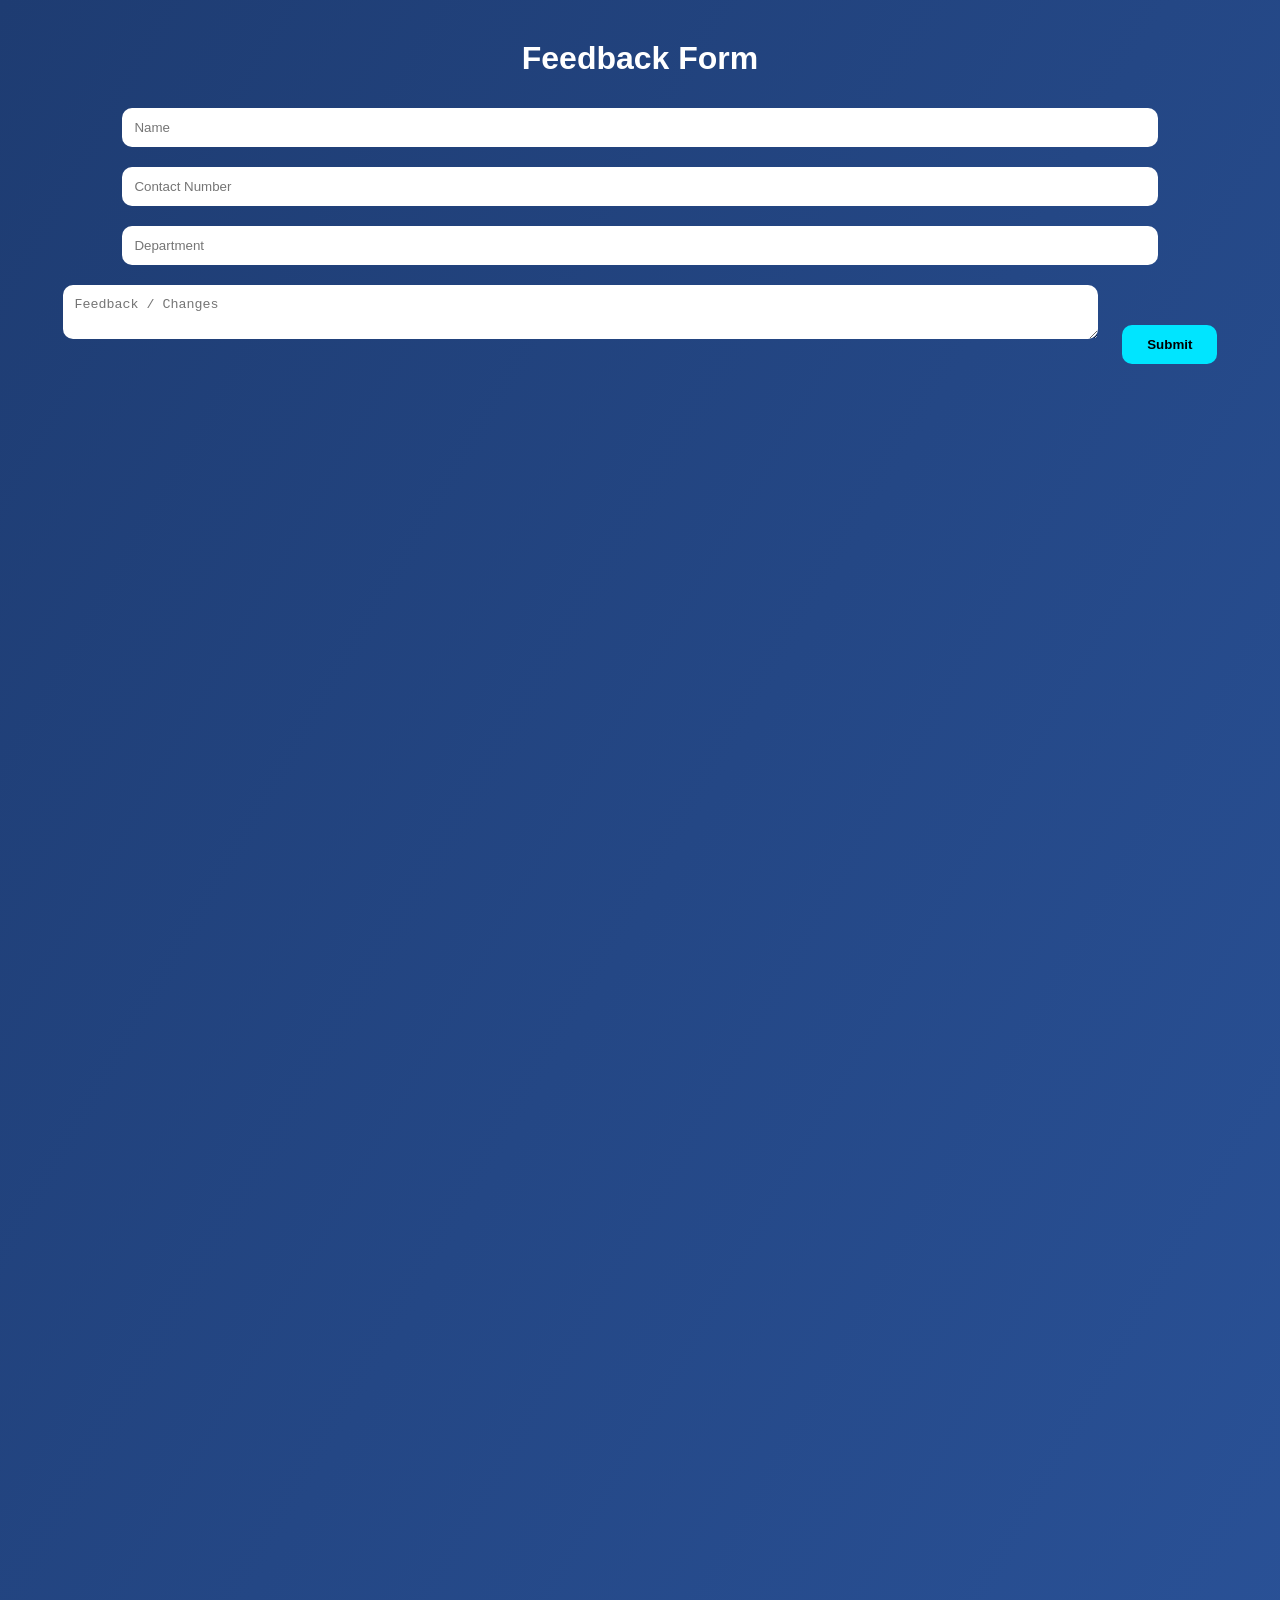
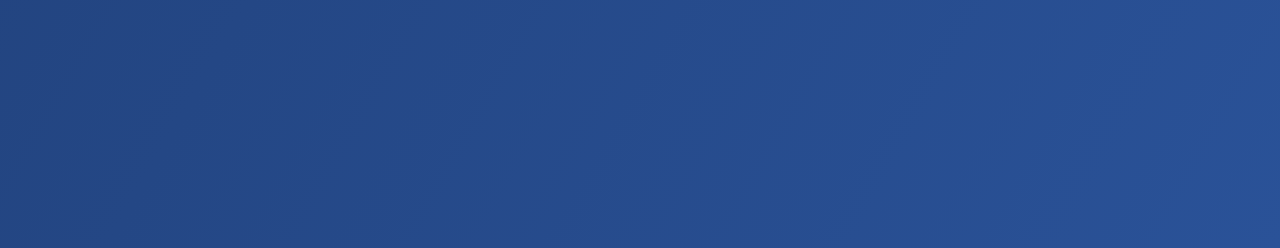
<file: feedback.html>
<!DOCTYPE html>
<html>

<head>

<title>Feedback</title>

<link rel="stylesheet" href="style.css">

</head>

<body>

<h1>Feedback Form</h1>

<form>

<input type="text" placeholder="Name" required>

<input type="text" placeholder="Contact Number" required>

<input type="text" placeholder="Department">

<textarea placeholder="Feedback / Changes"></textarea>

<button type="submit">Submit</button>

</form>

</body>
</html>
</file>
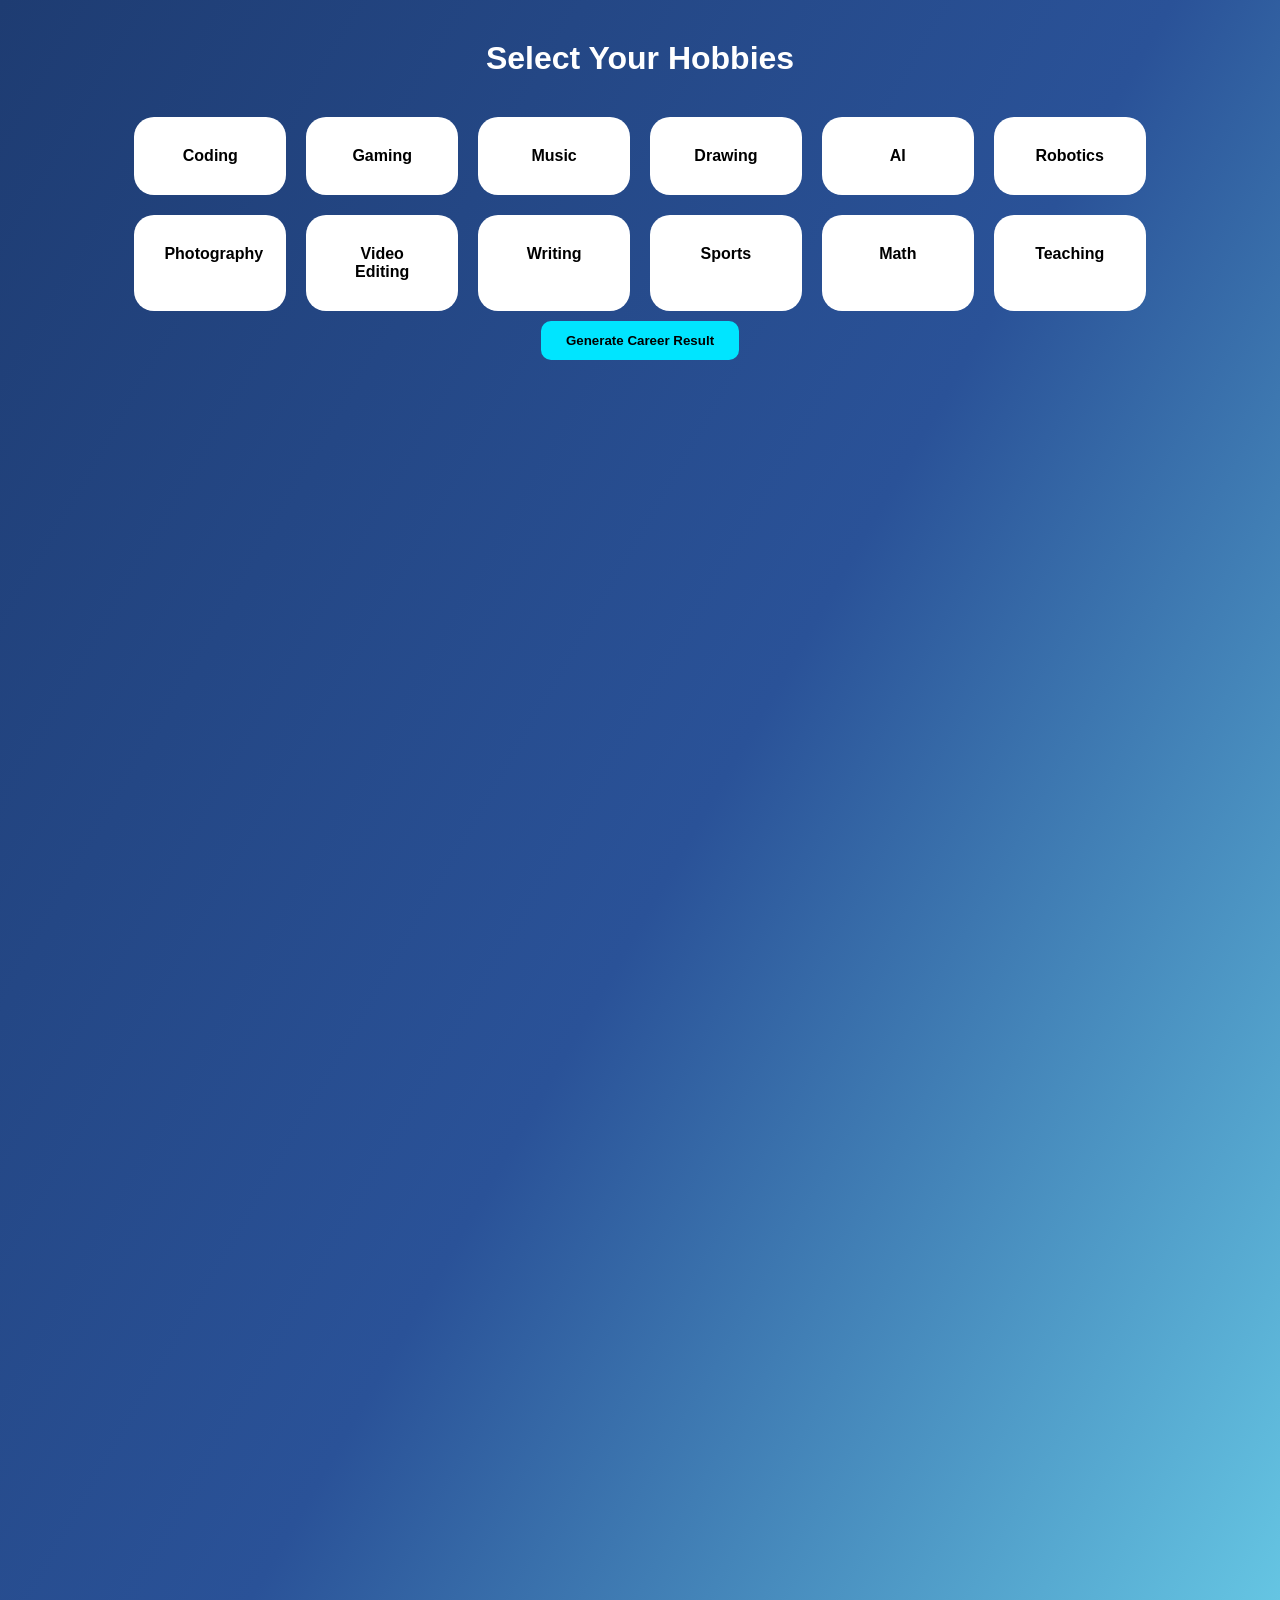
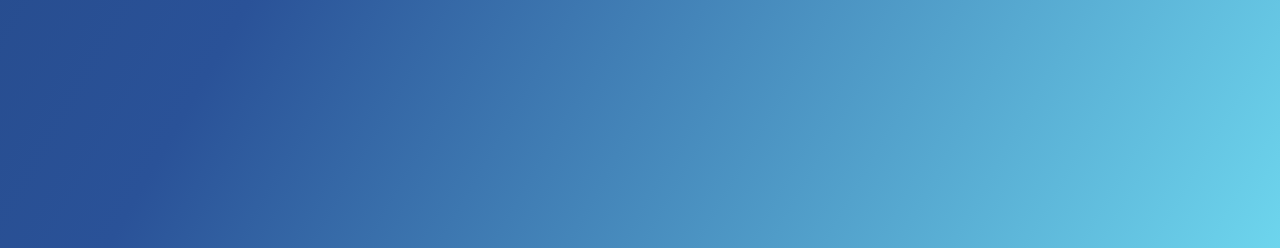
<file: hobbies.html>
<!DOCTYPE html>
<html>

<head>

<title>Select Your Hobbies</title>

<link rel="stylesheet" href="style.css">

</head>

<body>

<h1>Select Your Hobbies</h1>

<div class="cards">

<div class="card">Coding</div>
<div class="card">Gaming</div>
<div class="card">Music</div>
<div class="card">Drawing</div>
<div class="card">AI</div>
<div class="card">Robotics</div>
<div class="card">Photography</div>
<div class="card">Video Editing</div>
<div class="card">Writing</div>
<div class="card">Sports</div>
<div class="card">Math</div>
<div class="card">Teaching</div>

</div>

<button onclick="showResult()">Generate Career Result</button>

<div id="result"></div>

<script src="hobbies.js"></script>
<script src="scroll.js"></script>

</body>
</html>
</file>
<file: style.css>
body{

font-family:Arial;
text-align:center;

background:linear-gradient(120deg,#1e3c72,#2a5298);

min-height:200vh;

transition:background 0.5s;

color:white;

}


h1{

margin-top:40px;

}


/* LOGIN */

.login-box{

background:white;

color:black;

padding:40px;

width:350px;

border-radius:20px;

margin:auto;

margin-top:120px;

box-shadow:0 10px 40px rgba(0,0,0,0.3);

}


input,textarea{

width:80%;

padding:12px;

margin:10px;

border-radius:10px;

border:none;

}


button{

padding:12px 25px;

border:none;

background:#00e5ff;

color:black;

border-radius:10px;

cursor:pointer;

margin:10px;

transition:0.3s;

font-weight:bold;

}


button:hover{

transform:scale(1.1);

}


.google-btn{

background:#db4437;
color:white;

}


/* CARDS */

.cards{

display:grid;

grid-template-columns:repeat(auto-fit,minmax(150px,1fr));

gap:20px;

width:80%;

margin:auto;

margin-top:40px;

}


.card{

background:white;

color:black;

padding:30px;

border-radius:20px;

cursor:pointer;

transition:0.3s;

font-weight:bold;

}


.card:hover{

transform:scale(1.05);

}


.card.selected{

background:#00e5ff;

transform:scale(1.15);

box-shadow:

0 0 10px cyan,
0 0 30px cyan,
0 0 60px cyan;

}


/* RESULT */

.result-box{

background:white;

color:black;

padding:40px;

margin-top:40px;

border-radius:20px;

width:80%;

margin-left:auto;
margin-right:auto;

}
</file>
